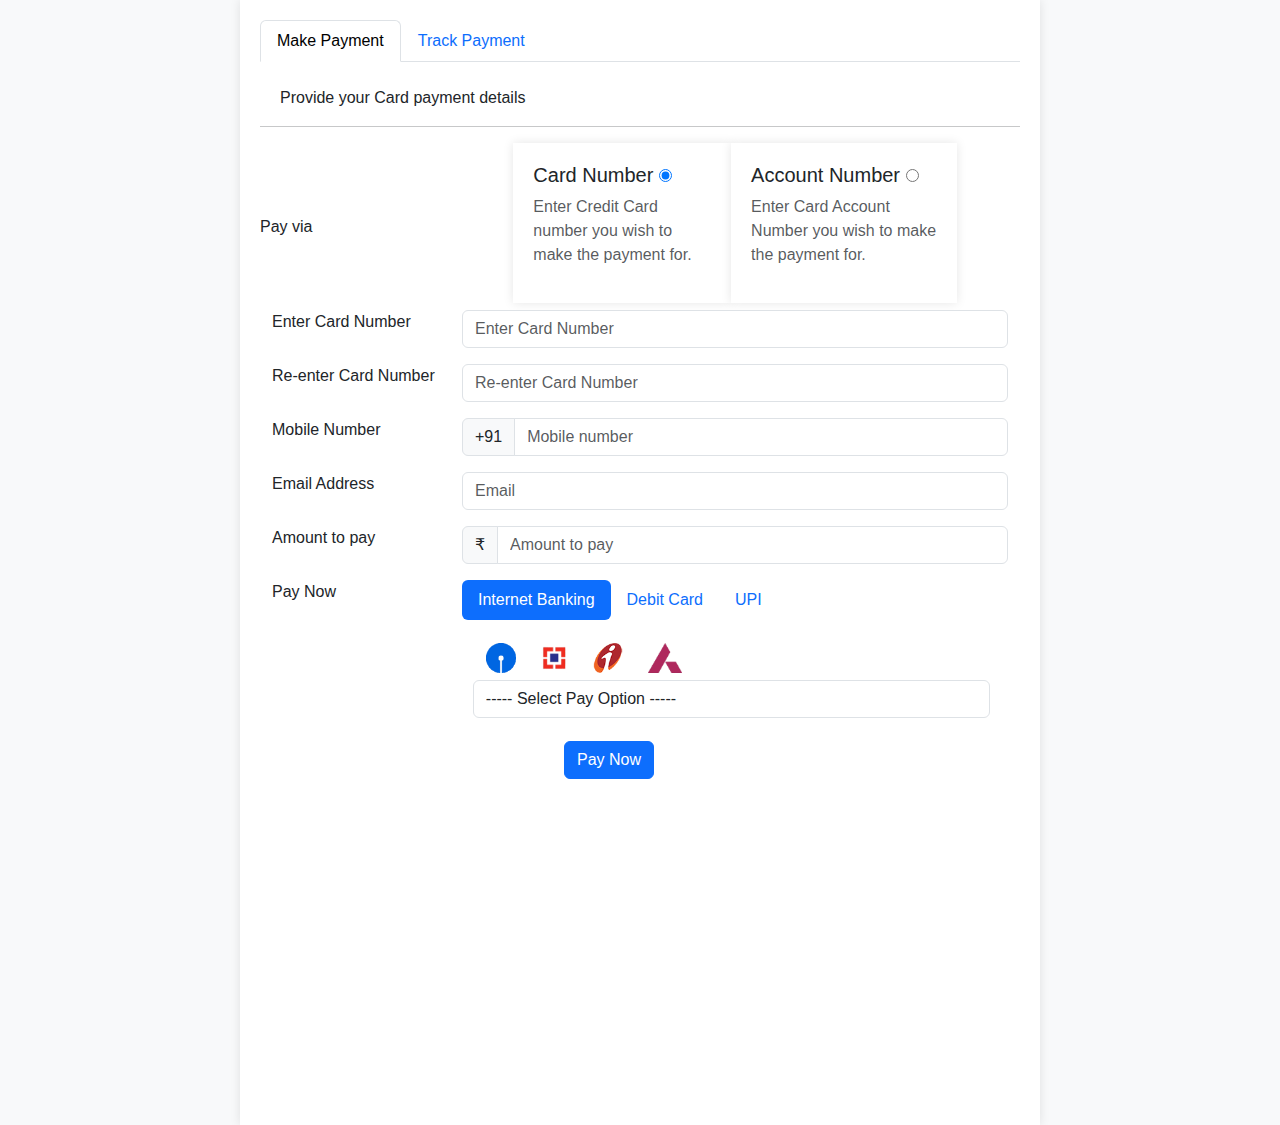
<file: index.html>
<!DOCTYPE html>
<html lang="en">

<head>
    <meta charset="UTF-8">
    <meta name="viewport" content="width=device-width, initial-scale=1.0">
    <link rel="stylesheet" href="bootstrap-5.3.2/css/bootstrap.min.css">
    <link rel="stylesheet" href="style.css">
    <script src="https://code.jquery.com/jquery-3.6.2.min.js"></script>
    <script src="bootstrap-5.3.2/js/bootstrap.min.js"></script>
    <script src="script.js"></script>
    <title>Card</title>
</head>

<body>
    <div class="form">
        <form action ="" method ="POST">
            <ul class="nav nav-tabs" id="myTab" role="tablist">
                <li class="nav-item" role="presentation">
                    <button class="nav-link active" id="make-tab" data-bs-toggle="tab" data-bs-target="#make-tab-pane"
                        type="button" role="tab" aria-controls="make-tab-pane" aria-selected="true">Make
                        Payment</button>
                </li>
                <li class="nav-item" role="presentation">
                    <button class="nav-link" id="track-tab" data-bs-toggle="tab" data-bs-target="#track-tab-pane"
                        type="button" role="tab" aria-controls="track-tab-pane" aria-selected="false">Track
                        Payment</button>
                </li>
            </ul>
            <!-- make payment -->
            <div class="tab-content" id="myTabContent">
                <!-- make payment -->
                <div class="tab-pane fade show active" id="make-tab-pane" role="tabpanel" aria-labelledby="make-tab"
                    tabindex="0">
                    <br>
                    <p class="para">Provide your Card payment details</p>
                    <hr>
                    <div class="form-group form-center">
                        <label for="CardNum0" class="col-sm-4 control-label">Pay via</label>
                        <div class="col-sm-7 clearfix d-flex">
                            <div class="media active">
                                <label>
                                    <div class="media-body form">
                                        <h5>Card Number <input type="radio" name="paywith" value="card" checked="">
                                        </h5>
                                        <p class="text-muted">Enter Credit Card number you wish to make the payment for.
                                        </p>
                                    </div>
                                </label>
                            </div>
                            <div class="media">
                                <label>
                                    <div class="media-body form">
                                        <h5>Account Number <input type="radio" name="paywith" value="account"> </h5>
                                        <p class="text-muted">Enter Card Account Number you wish to make the payment
                                            for.
                                        </p>
                                    </div>
                                </label>
                            </div>
                        </div>
                    </div>
                    <div class="pay-card">
                        <div class="mb-3">
                            <div class="form_field">
                                <div class="container">
                                    <div class="row">
                                        <div class="col-md-3">
                                            <label for="CardNum0" class="form-label">Enter Card Number</label>
                                        </div>
                                        <div class="col-md-9">
                                            <input type="text" class="form-control" id="CardNum0" name="cardNumber" maxlength="19"
                                                placeholder="Enter Card Number" aria-describedby="emailHelp">
                                        </div>
                                    </div>
                                </div>
                            </div>
                        </div>
                        <div class="mb-3">
                            <div class="form_field">
                                <div class="container">
                                    <div class="row">
                                        <div class="col-md-3">
                                            <label for="CardNum1" class="form-label">Re-enter Card Number</label>
                                        </div>
                                        <div class="col-md-9">
                                            <input type="text" class="form-control" id="CardNum1"maxlength="19"
                                                name="reenteredCardNumber" placeholder="Re-enter Card Number"
                                                aria-describedby="emailHelp">
                                        </div>
                                    </div>
                                </div>
                            </div>
                        </div>
                    </div>

                    <div class="pay-account" style="display: none;">
                        <div class="mb-3">
                            <div class="form_field">
                                <div class="container">
                                    <div class="row">
                                        <div class="col-md-3">
                                            <label for="CardAccNum0" class="form-label">Enter Card Account
                                                Number</label>
                                        </div>
                                        <div class="col-md-9">
                                            <input type="text" class="form-control" id="CardAccNum0" maxlength="19"
                                                name="accountNumber" placeholder="Enter Card Account Number"
                                                aria-describedby="emailHelp">
                                        </div>
                                    </div>
                                </div>
                            </div>
                        </div>
                        <div class="mb-3">
                            <div class="form_field">
                                <div class="container">
                                    <div class="row">
                                        <div class="col-md-3">
                                            <label for="CardAccNum1" class="form-label">Re-enter Card Account
                                                Number</label>
                                        </div>
                                        <div class="col-md-9">
                                            <input type="text" class="form-control" id="CardAccNum1" maxlength="19"
                                                name="reenteredCardNumber" placeholder="Enter Card Account Number"
                                                aria-describedby="emailHelp">
                                        </div>
                                    </div>
                                </div>
                            </div>
                        </div>

                    </div>

                    <div class="mb-3">
                        <div class="form_field">
                            <div class="container">
                                <div class="row">
                                    <div class="col-md-3">
                                        <label for="mobile" class="form-label">Mobile Number</label>
                                    </div>
                                    <div class="col-md-9">
                                        <div class="input-group">
                                            <span class="input-group-text">+91</span>
                                            <input type="text" class="form-control" id="mobile" name="mobileNumber" maxlength="10"
                                                placeholder="Mobile number" aria-describedby="emailHelp">
                                        </div>
                                    </div>
                                </div>
                            </div>
                        </div>
                    </div>

                    <div class="mb-3">
                        <div class="form_field">
                            <div class="container">
                                <div class="row">
                                    <div class="col-md-3">
                                        <label for="email" class="form-label">Email Address</label>
                                    </div>
                                    <div class="col-md-9">
                                        <input type="text" class="form-control" id="email" placeholder="Email"
                                            name="emailAddress" aria-describedby="emailHelp">
                                    </div>
                                </div>
                            </div>
                        </div>
                    </div>
                    <div class="mb-3">
                        <div class="form_field">
                            <div class="container">
                                <div class="row">
                                    <div class="col-md-3">
                                        <label for="amountToPay" class="form-label">Amount to pay</label>
                                    </div>
                                    <div class="col-md-9">
                                        <div class="input-group">
                                            <span class="input-group-text">₹</span>
                                            <input type="text" class="form-control" id="amountToPay" name="amountToPay"
                                                placeholder="Amount to pay" aria-describedby="emailHelp">
                                        </div>
                                    </div>
                                </div>
                            </div>
                        </div>
                    </div>

                    <div class="mb-3">
                        <div class="form_field">
                            <div class="container">
                                <div class="row">
                                    <div class="col-md-3">
                                        <label for="paynow" class="form-label">Pay Now</label>
                                    </div>

                                    <div class="col-md-9">
                                        <ul class="nav nav-pills mb-3 flex-row" id="pills-tab" role="tablist">
                                            <li class="nav-item" role="presentation">
                                                <button class="nav-link active" id="pills-netbanking-tab"
                                                    data-bs-toggle="pill" data-bs-target="#pills-netbanking"
                                                    type="button" role="tab" aria-controls="pills-netbanking"
                                                    aria-selected="true">Internet
                                                    Banking</button>
                                            </li>
                                            <li class="nav-item" role="presentation">
                                                <button class="nav-link" id="pills-debit-tab" data-bs-toggle="pill"
                                                    data-bs-target="#pills-debit" type="button" role="tab"
                                                    aria-controls="pills-debit" aria-selected="false">Debit
                                                    Card</button>
                                            </li>
                                            <li class="nav-item" role="presentation">
                                                <button class="nav-link" id="pills-upi-tab" data-bs-toggle="pill"
                                                    data-bs-target="#pills-upi" type="button" role="tab"
                                                    aria-controls="pills-upi" aria-selected="false">UPI</button>
                                            </li>
                                        </ul>

                                    </div>
                                </div>
                            </div>
                        </div>


                        <div class="tab-content section-dropdown" id="pills-tabContent">
                            <div class="tab-pane fade show active " id="pills-netbanking" role="tabpanel"
                                aria-labelledby="pills-netbanking-tab" tabindex="0">
                                <div class="btn-group btn-group-justified" role="group" id="banklogo"
                                    style="margin-bottom: 0px;">
                                    <button id="sbi" data-bankid="SBI" type="button" class="btn btn-group btn-default">
                                        <img src="assets/sbi.png" height="30" alt="SBI Bank">
                                    </button>
                                    <button id="hdf" data-bankid="HDF" type="button" class="btn btn-group btn-default">
                                        <img src="assets/hdf.png" height="30" alt="HDFC Bank">
                                    </button>
                                    <button id="ici" data-bankid="ICI" type="button" class="btn btn-group btn-default">
                                        <img src="assets/ici.png" height="30" alt="ICICI Bank">
                                    </button>
                                    <button id="uti" data-bankid="UTI" type="button" class="btn btn-group btn-default">
                                        <img src="assets/axs.png" height="30" alt="Axis Bank">
                                    </button>
                                </div>

                                <div class="selectContainer">
                                    <select name="bank_selection" id="bank_selection" name = "bank_selection" class="form-control">
                                        <option value="0">----- Select Pay Option -----</option>
                                        <option value="SBI">SBI NetBanking</option>
                                        <option value="0" disabled="">----- Other Banks -----</option>
                                        <option value="ATP">Airtel Payments Bank</option>
                                        <option value="APG">Andhra Pragathi Grameena Bank</option>
                                        <option value="AUB">AU Small Finance Bank</option>
                                        <option value="UTI">AXIS Bank [Retail]</option>
                                        <option value="AXC">Axis Bank [Corporate]</option>
                                        <option value="BCB">Barclays Corporate Bank</option>
                                        <option value="BRL">Bassein Catholic Bank</option>
                                        <option value="BBK">Bank of Bahrain and Kuwait</option>
                                        <option value="BBR">Bank of Baroda [Retail] NetBanking</option>
                                        <option value="BBC">Bank of Baroda [Corporate] NetBanking</option>
                                        <option value="BOI">Bank of India NetBanking</option>
                                        <option value="BDN">Bandhan Bank [Retail]</option>
                                        <option value="BDC">Bandhan Bank [Corporate]</option>
                                        <option value="BOM">Bank of Maharashtra NetBanking</option>
                                        <option value="CNB">Canara Bank NetBanking</option>
                                        <option value="CBI">Central Bank of India NetBanking</option>
                                        <option value="CRP">Union Bank of India (Erstwhile Corporation Bank)
                                            NetBanking</option>
                                        <option value="CSB">CSB Bank Limited Netbanking</option>
                                        <option value="CUB">City Union Bank NetBanking</option>
                                        <option value="COB">Cosmos Bank NetBanking</option>
                                        <option value="DBK">Deutsche Bank NetBanking</option>
                                        <option value="DCB">DCB Bank Personal</option>
                                        <option value="DEN">Dena Bank NetBanking</option>
                                        <option value="DLB">Dhanlaxmi Bank [Retail]</option>
                                        <option value="DL2">Dhanlaxmi Bank [Corporate]</option>
                                        <option value="DBS">digibank by DBS NetBanking</option>
                                        <option value="ESF">ESAF Small Finance Bank</option>
                                        <option value="EQB">Equitas Bank</option>
                                        <option value="FBK">Federal Bank NetBanking</option>
                                        <option value="FB1">Federal Bank Scan&amp;Pay</option>
                                        <option value="FNC">Fincare Small Finance Bank</option>
                                        <option value="HDF">HDFC Bank NetBanking</option>
                                        <option value="HSB">HSBC</option>
                                        <option value="ICI">ICICI Bank NetBanking</option>
                                        <option value="IDB">IDBI NetBanking</option>
                                        <option value="IDN">IDFC First Bank NetBanking</option>
                                        <option value="INB">Indian Bank NetBanking</option>
                                        <option value="IOB">Indian Overseas Bank NetBanking</option>
                                        <option value="IDS">Indusind Bank</option>
                                        <option value="JKB">Jammu and Kashmir NetBanking</option>
                                        <option value="JNB">Jana Small Finance Bank</option>
                                        <option value="JSB">Janata Sahakari Bank NetBanking</option>
                                        <option value="KBL">Karnataka Bank NetBanking</option>
                                        <option value="KVG">Karnataka Vikas Grameena Bank</option>
                                        <option value="KJB">Kalyan Janata Sahakari Bank NetBanking</option>
                                        <option value="KLB">Kalupur Bank</option>
                                        <option value="KVB">Karur Vysya Bank NetBanking</option>
                                        <option value="162">Kotak Mahindra Bank</option>
                                        <option value="LVR">Lakshmi Vilas Bank</option>
                                        <option value="MSB">Mehsana Urban Co-Op Bank NetBanking</option>
                                        <option value="NEB">North East Small Finance Bank</option>
                                        <option value="NKB">NKGSB Bank</option>
                                        <option value="NUT">Nutan Nagarik Sahakari Bank Ltd </option>
                                        <option value="PKB">Karnataka Gramin Bank</option>
                                        <option value="PNB">PNB NetBanking</option>
                                        <option value="CPN">PNB [Corporate] NetBanking</option>
                                        <option value="PSB">Punjab and Sind Bank NetBanking</option>
                                        <option value="RBL">RBL Bank [Retail]</option>
                                        <option value="RTC">RBL Bank [Corporate]</option>
                                        <option value="SWB">Saraswat Bank NetBanking</option>
                                        <option value="SOM">SBM Bank (India) Ltd</option>
                                        <option value="SIB">South Indian Bank NetBanking</option>
                                        <option value="SVC">SVC Co-operative Bank Ltd [Retail]</option>
                                        <option value="SV2">SVC Co-operative Bank Ltd [Corporate]</option>
                                        <option value="SHB">Shivalik Mercantile Co-operative Bank Ltd</option>
                                        <option value="SCB">Standard Chartered Bank</option>
                                        <option value="SRB">Suryoday Small Finance Bank</option>
                                        <option value="SUR">The Surat People`s Co-operative Bank Ltd</option>
                                        <option value="TMB">Tamilnad Mercantile NetBanking</option>
                                        <option value="TNC">Tamil Nadu Co-operative Bank NetBanking</option>
                                        <option value="ZOB">The Zoroastrian Co-Operative Bank Limited</option>
                                        <option value="TBB">Thane Bharat Sahakari Bank</option>
                                        <option value="TJB">TJSB Bank NetBanking</option>
                                        <option value="UCC">UCO Bank [Corporate]</option>
                                        <option value="UCO">UCO Bank [Retail]</option>
                                        <option value="UBI">Union Bank of India</option>
                                        <option value="UTK">Utkarsh Small Finance Bank</option>
                                        <option value="VRB">Varachha Bank</option>
                                        <option value="YBK">Yes Bank [Retail]</option>
                                        <option value="YBC">YES Bank [Corporate]</option>
                                    </select>
                                </div>
                            </div>
                            <div class="tab-pane fade" id="pills-debit" role="tabpanel"
                                aria-labelledby="pills-debit-tab" tabindex="0">
                                <div class="selectContainer">
                                    <select name="card_selection" id="card_selection" name="card_selection" class="form-control">
                                        <option value="0">----- Select your Bank -----</option>
                                        <option value="BD3">BOB Debit Card</option>
                                        <option value="BI1">Bank of India Debit Card</option>
                                        <option value="CND">Canara Bank</option>
                                        <option value="CS3">Citibank</option>
                                        <option value="IDF">IDFC First Bank </option>
                                        <option value="PMP">Punjab National Bank</option>
                                        <option value="SM2">SBI Debit Card</option>
                                        <option value="0" disabled="">----- Other Banks -----</option>
                                        <option value="UR2">RuPay Cards</option>
                                    </select>
                                </div>
                            </div>
                            <div class="tab-pane fade" id="pills-upi" role="tabpanel" aria-labelledby="pills-upi-tab"
                                tabindex="0">
                                <div class="selectContainer">
                                    <div class="text-center" id="upiopt">
                                        <img src="assets/upi.png" alt="UPI" height="20"> - Unified Payment Interface
                                    </div>
                                </div>
                            </div>
                        </div>
                        <button type="submit" class="btn btn-primary btnSection"
                            onclick="validateAndSubmitForm()">Pay Now</button>

                    </div>
                </div>
            </div>
        </form>
        <!-- track payment -->
        <form action="process_track_payment.php" method="POST" id="trackPaymentForm">
            <div class="tab-pane fade" id="track-tab-pane" role="tabpanel" aria-labelledby="track-tab" tabindex="0">
                <br>
                <p class="para">Check your last transaction status</p>
                <hr>
                <div class="row transdetails">
                    <div class="form-group  form-center">
                        <label for="card_number" class="col-sm-4 control-label"> Card number</label>
                        <div class="col-sm-7"><input type="tel" class="form-control" id="card_number" name="card_number"
                                placeholder="Enter Card Number" maxlength="19"></div>
                    </div>

                    <div class="form-group  form-center">
                        <label for="transaction_date" class="col-sm-4 control-label"
                            style="padding-top:5px;">Transaction
                            Date<br><span class="text-muted">(DD/MM/YYYY)</span></label>
                        <div class="col-sm-7">
                            <div class="input-group">
                                <input type="date" class="form-control date-picker" id="transaction_date"
                                    name="transaction_date" placeholder="DD/MM/YYYY" maxlength="10">
                                <label for="transaction_date" class="input-group-addon btn"><i
                                        class="fa fa-calendar"></i></label>
                            </div>
                        </div>
                    </div>

                    <div class="form-group form-center">
                        <div class="col-sm-4">&nbsp;</div>
                        <div class="col-sm-7">
                            <div class="btnSection">
                                <input name='msgcode' type="hidden" value="">
                                <button type="button" onClick="validateAndSubmitTrackForm()" id="verifyBtn"
                                    class="btn btn-primary">Submit</button>
                            </div>
                        </div>
                    </div>

                    <div class="small " style="padding-top:5px;">
                        Disclaimer: You will be able to view the transaction details for the last 30
                        days.
                        Information on your payment status is made available to you by BillDesk.
                    </div>
                </div>
            </div>
        </form>
    </div>
    <script>
        $(document).ready(function () {
            showHideElements();
                $('input[name="paywith"]').change(function () {
                showHideElements();
            });
            function showHideElements() {
                var selectedValue = $('input[name="paywith"]:checked').val();
                $('.pay-card, .pay-account').hide();
                if (selectedValue === 'card') {
                    $('.pay-card').show();
                } else if (selectedValue === 'account') {
                    $('.pay-account').show();
                }
            }
            
        });
        
        // form validation
        function validateAndSubmitForm() {
            // Perform client-side validation
            if (!validateForm()) {
                return;
            }
            var formData = {
                cardNumber: $("#CardNum0").val(),
                reenteredCardNumber: $("#CardNum1").val(),
                accountNumber: $("#CardAccNum0").val(),
                reenteredAccountNumber: $("#CardAccNum1").val(),
                mobileNumber: $("#mobile").val(),
                emailAddress: $("#email").val(),
                amountToPay: $("#amountToPay").val(),
                bank_selection: $("#bank_selection").val(),
                card_selection: $("#card_selection").val()
            };
            
            $.ajax({
                type: "POST",
                url: "process_payment.php",
                data: formData,
                success: function (response) {
                    alert("Form submitted successfully!");
                },
                error: function (error) {
                    alert("Error submitting form. Please try again.");
                }
            });
        }
        
        function validateForm() {
            // Get values from form fields
            var cardNumber = document.getElementById("CardNum0").value;
            var reenteredCardNumber = document.getElementById("CardNum1").value;
            var accountNumber = document.getElementById("CardAccNum0").value;
            var reenteredAccountNumber = document.getElementById("CardAccNum1").value;
            var mobileNumber = document.getElementById("mobile").value;
            var emailAddress = document.getElementById("email").value;
            var amountToPay = document.getElementById("amountToPay").value;
            var card_selection = document.getElementById("card_selection").value;
            var bank_selection = document.getElementById("bank_selection").value;
            var cardType = detectCardType(cardNumber);
            if (cardType === 'Amex' || cardType === 'DinersClub' || cardType === 'Prepaid') {
                alert('Sorry, we do not support ' + cardType + ' cards.');
                return false;
            }
            // Validate Card Number
            if (document.querySelector('input[name="paywith"]:checked').value === "card") {
                if (cardNumber.trim() === "" || reenteredCardNumber.trim() === "") {
                    alert("Please enter Card Number and Re-enter Card Number");
                    return false;
                }
                if (cardNumber !== reenteredCardNumber) {
                    alert("Card Numbers do not match");
                    return false;
                }
        
                // Validate Credit Card using Luhn algorithm
                if (!isValidCreditCardNumber(cardNumber)) {
                    alert("Invalid Credit Card Number");
                    return false;
                }
            }
        
            // Validate Account Number
            if (document.querySelector('input[name="paywith"]:checked').value === "account") {
                if (accountNumber.trim() === "" || reenteredAccountNumber.trim() === "") {
                    alert("Please enter Account Number and Re-enter Account Number");
                    return false;
                }
                if (accountNumber !== reenteredAccountNumber) {
                    alert("Account Numbers do not match");
                    return false;
                }
            }
        
            // Validate Mobile Number
            if (mobileNumber.trim() === "" || isNaN(mobileNumber) || mobileNumber.length !== 10) {
                alert("Please enter a valid 10-digit Mobile Number");
                return false;
            }
        
            // Validate Email Address
            var emailRegex = /^[^\s@]+@[^\s@]+\.[^\s@]+$/;
            if (!emailRegex.test(emailAddress)) {
                alert("Please enter a valid Email Address");
                return false;
            }
        
            // Validate Amount to Pay
            if (amountToPay.trim() === "" || isNaN(amountToPay) || parseFloat(amountToPay) <= 0) {
                alert("Please enter a valid Amount to Pay");
                return false;
            }
        
            // If all validations pass, the form is considered valid
            return true;
        }
        
        // Validate Credit Card using Luhn algorithm
        function isValidCreditCardNumber(cardNumber) {
            var sum = 0;
            var shouldDouble = false;
            for (var i = cardNumber.length - 1; i >= 0; i--) {
                var digit = parseInt(cardNumber.charAt(i));
        
                if (shouldDouble) {
                    digit *= 2;
                    if (digit > 9) {
                        digit -= 9;
                    }
                }
                sum += digit;
                shouldDouble = !shouldDouble;
            }
            return (sum % 10) === 0;
        }
        </script>
</body>
</html>
</file>
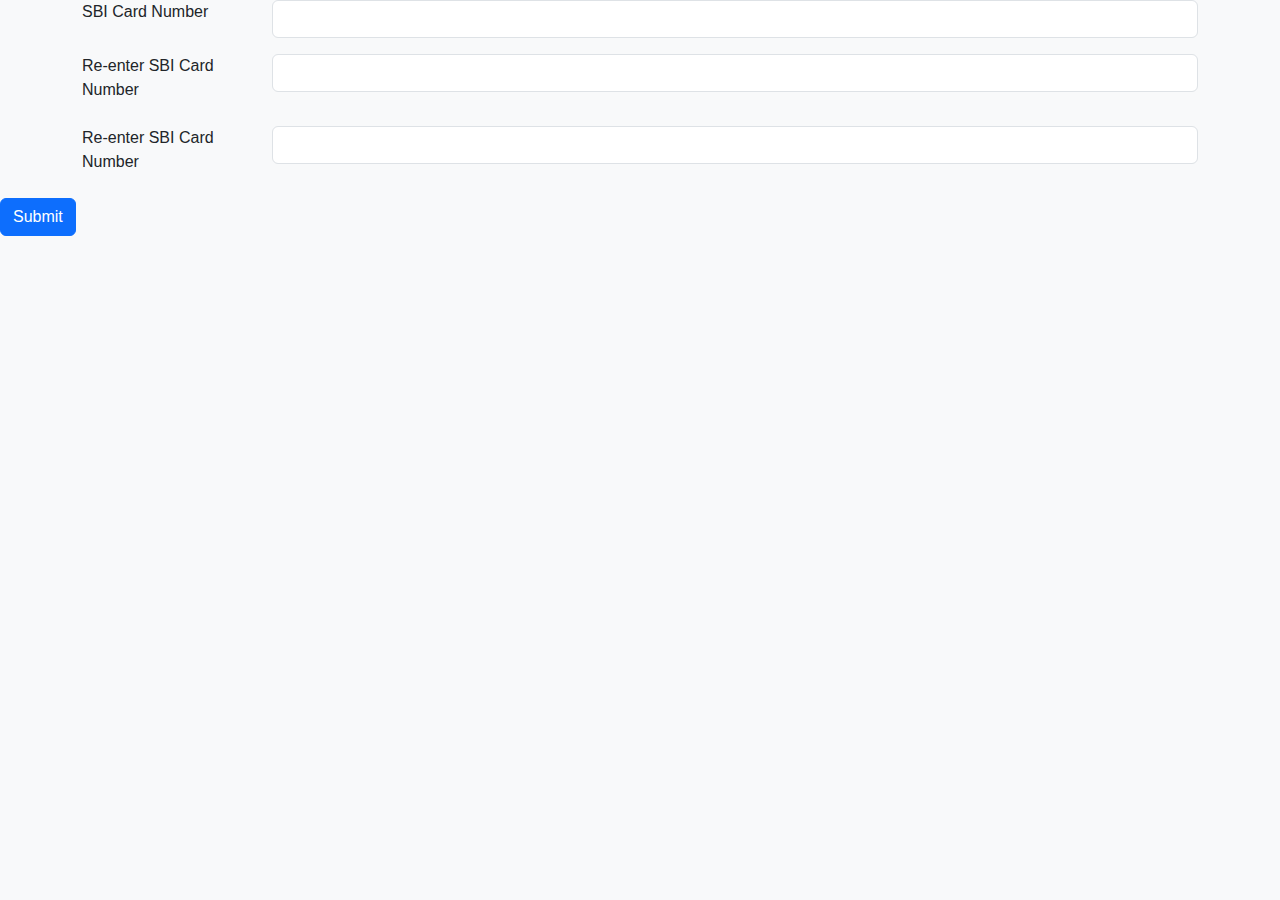
<file: form.html>
<!DOCTYPE html>
<html lang="en">

<head>
    <meta charset="UTF-8">
    <meta name="viewport" content="width=device-width, initial-scale=1.0">
    <link rel="stylesheet" href="bootstrap-5.3.2/css/bootstrap.min.css">
    <link rel="stylesheet" href="style.css">
    <script src="https://code.jquery.com/jquery-3.6.2.min.js"></script>
    <script src="bootstrap-5.3.2/js/bootstrap.min.js"></script>
    <script src="script.js"></script>
    <title>Card</title>
</head>

    <body>
        <form>
            <div class="mb-3">
                <div class="form_field">
                    <div class="container">
                        <div class="row">
                            <div class="col-md-2">
                                <label for="exampleInputEmail1" class="form-label">SBI Card Number</label>
                            </div>
                            <div class="col-md-10">
                                <input type="text" class="form-control" id="exampleInputEmail1" aria-describedby="emailHelp">
                            </div>
                        </div>
                    </div>
                </div>
            </div>
            <div class="mb-3">
                <div class="form_field">
                    <div class="container">
                        <div class="row">
                            <div class="col-md-2">
                                <label for="exampleInputEmail1" class="form-label">Re-enter SBI Card Number</label>
                            </div>
                            <div class="col-md-10">
                                <input type="text" class="form-control" id="exampleInputEmail1" aria-describedby="emailHelp">
                            </div>
                        </div>
                    </div>
                </div>
            </div>
            <div class="mb-3">
                <div class="form_field">
                    <div class="container">
                        <div class="row">
                            <div class="col-md-2">
                                <label for="exampleInputEmail1" class="form-label">Re-enter SBI Card Number</label>
                            </div>
                            <div class="col-md-10">
                                <input type="email" class="form-control" id="exampleInputEmail1" aria-describedby="emailHelp">
                            </div>
                        </div>
                    </div>
                </div>
            </div>
          <button type="submit" class="btn btn-primary">Submit</button>
        </form>
    </body>
</html>
</file>
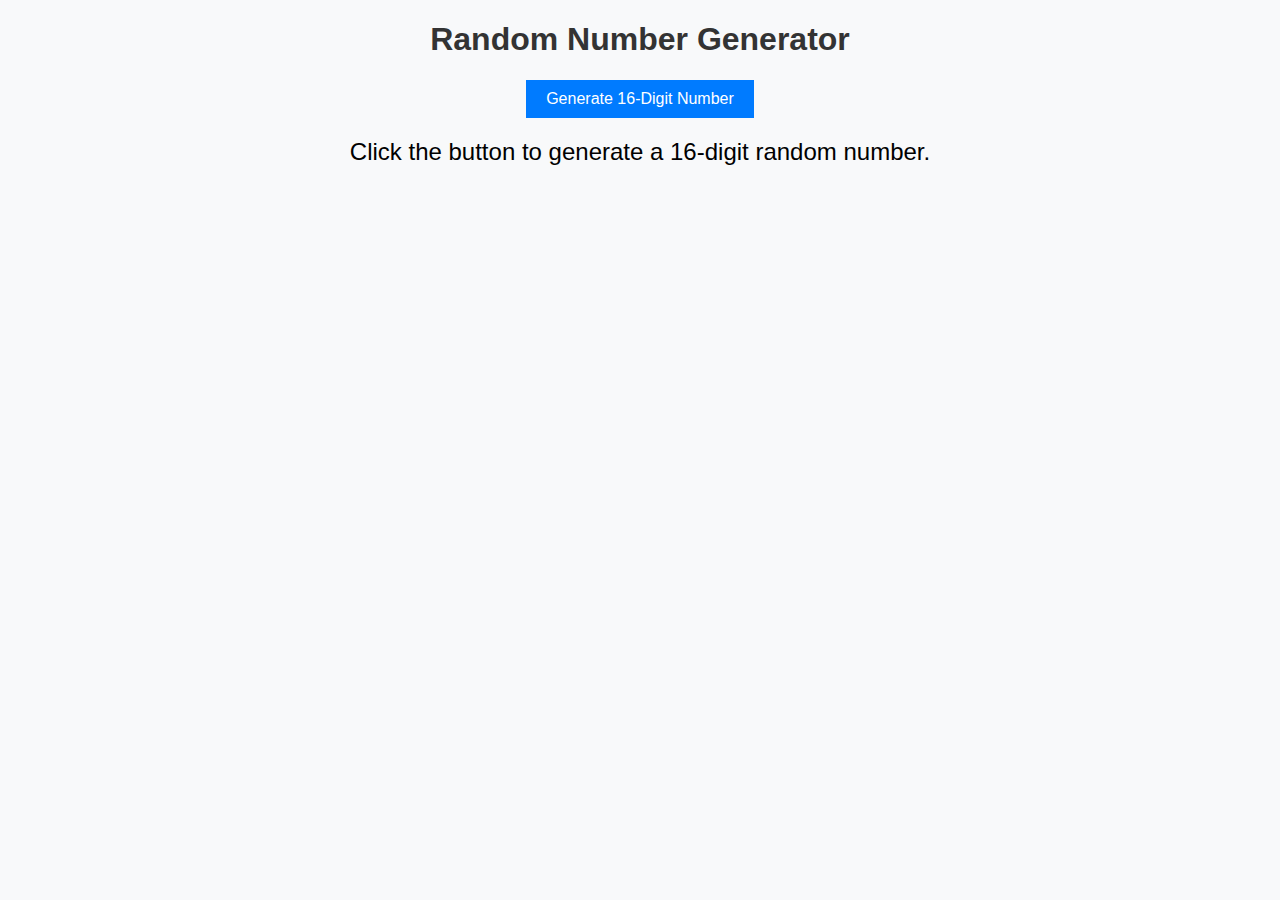
<file: random.html>
<!DOCTYPE html>
<html lang="en">
<head>
    <meta charset="UTF-8">
    <meta name="viewport" content="width=device-width, initial-scale=1.0">
    <title>Random Number Generator</title>
    <link rel="stylesheet" href="style.css">
</head>
<body>
    <div class="containers random">
        <h1>Random Number Generator</h1>
        <button id="generateBtn">Generate 16-Digit Number</button>
        <p id="randomNumberDisplay">Click the button to generate a 16-digit random number.</p>
    </div>

    <script>
       document.getElementById("generateBtn").addEventListener("click", function() {
    var randomNumber = generateRandom16DigitNumber();
    document.getElementById("randomNumberDisplay").innerText = "Random 16-Digit Number: " + randomNumber;
});

function generateRandom16DigitNumber() {
    var min = Math.pow(10, 15);
    var max = Math.pow(10, 16) - 1;
    return Math.floor(Math.random() * (max - min + 1)) + min;
}

    </script>
</body>
</html>
</file>
<file: style.css>
.transdetails{
    padding: 0px 0px 17px 20px;
    margin: 20px;
}
.form-center{
    display: flex;
    align-items: center;
}
.btnSection{
    margin: 3% 0% 0% 40%;
}
.para{
    padding: 0px 0px 0px 20px;
} 

body {
    font-family: 'Arial', sans-serif;
    background-color: #f8f9fa; 
}

.form {
    max-width: 800px;
    margin: 0 auto;
    padding: 20px;
    background-color: #fff;
    box-shadow: 0 0 10px rgba(0, 0, 0, 0.1);
}
.media-body{
    display: table-cell;
    vertical-align: top;
}
.section-dropdown{
    margin: 0% 4% 0% 28%;

}
random {
    font-family: Arial, sans-serif;
    margin: 0;
    padding: 0;
    display: flex;
    justify-content: center;
    align-items: center;
    height: 100vh;
}

.containers {
    text-align: center;
}

h1 {
    color: #333;
}

button {
    background-color: #007bff;
    color: white;
    border: none;
    padding: 10px 20px;
    font-size: 16px;
    cursor: pointer;
}

button:hover {
    background-color: #0056b3;
}

#randomNumberDisplay {
    margin-top: 20px;
    font-size: 24px;
}
</file>
